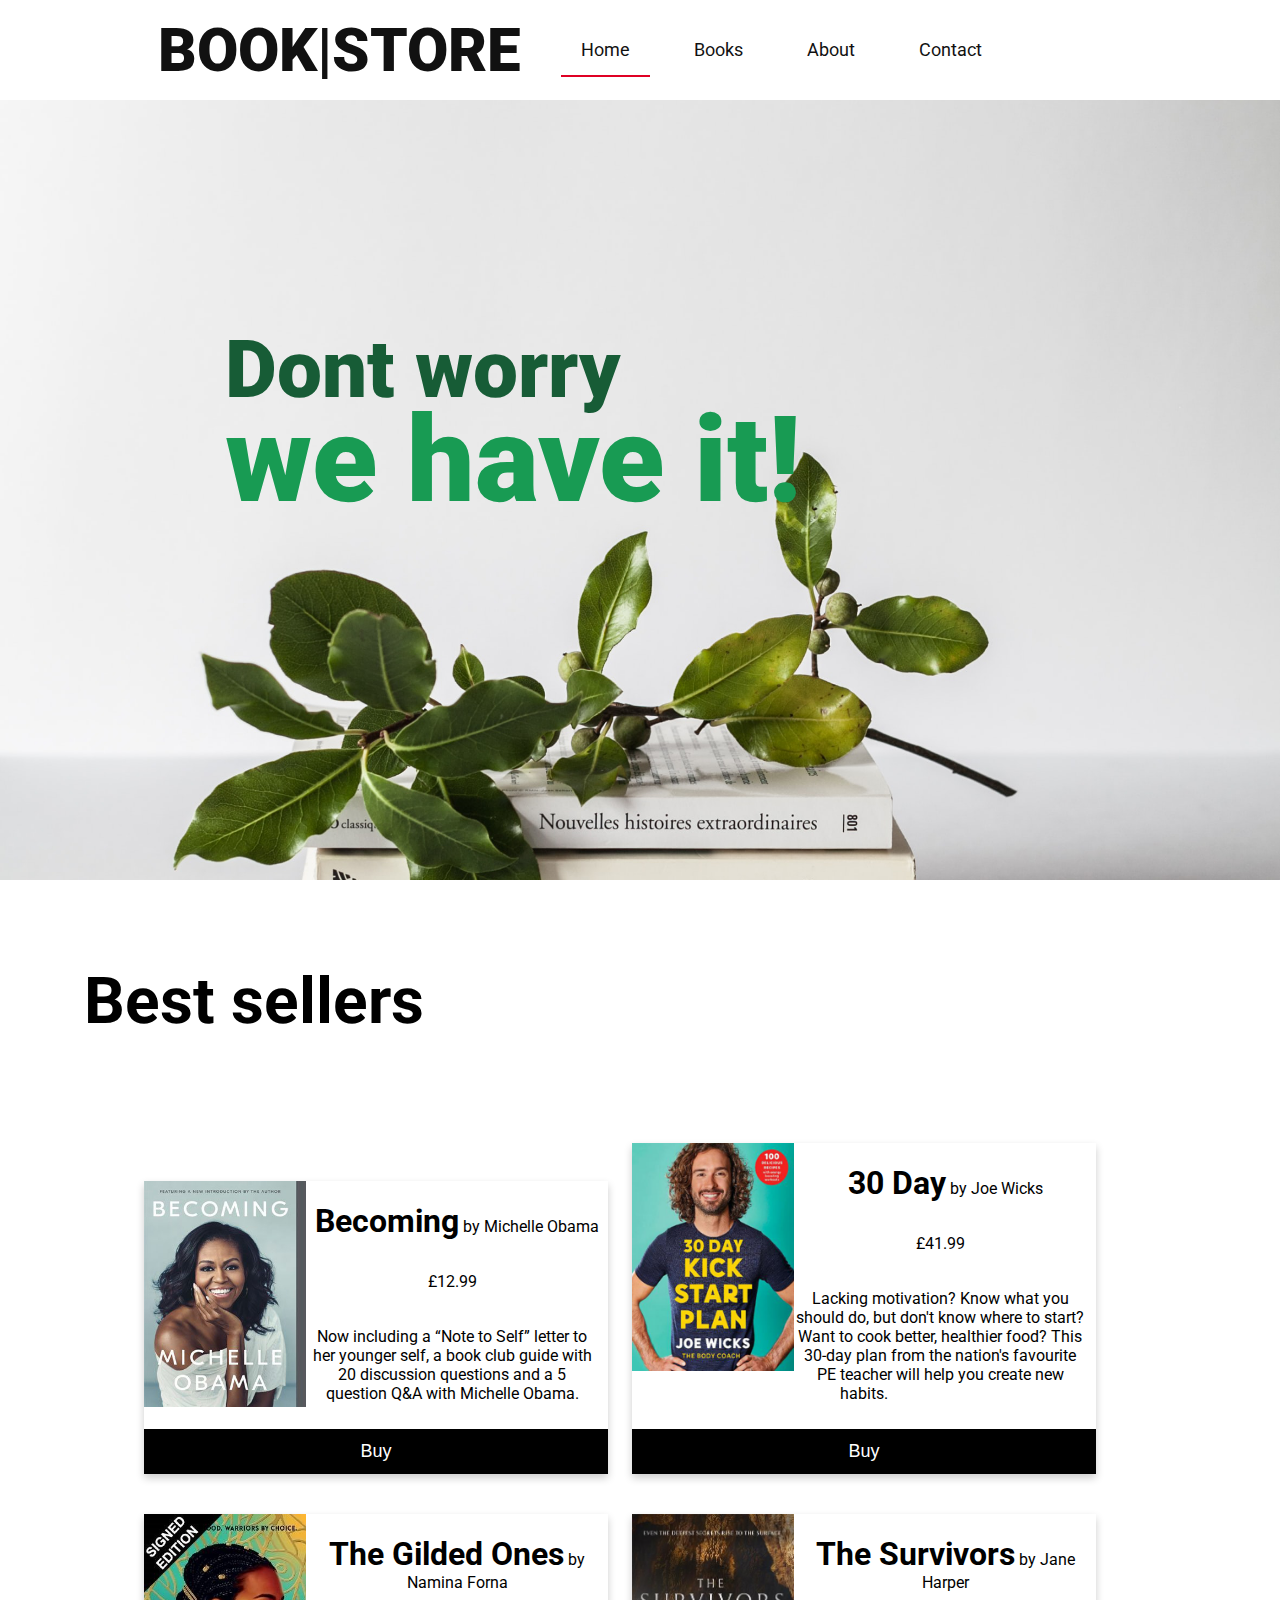
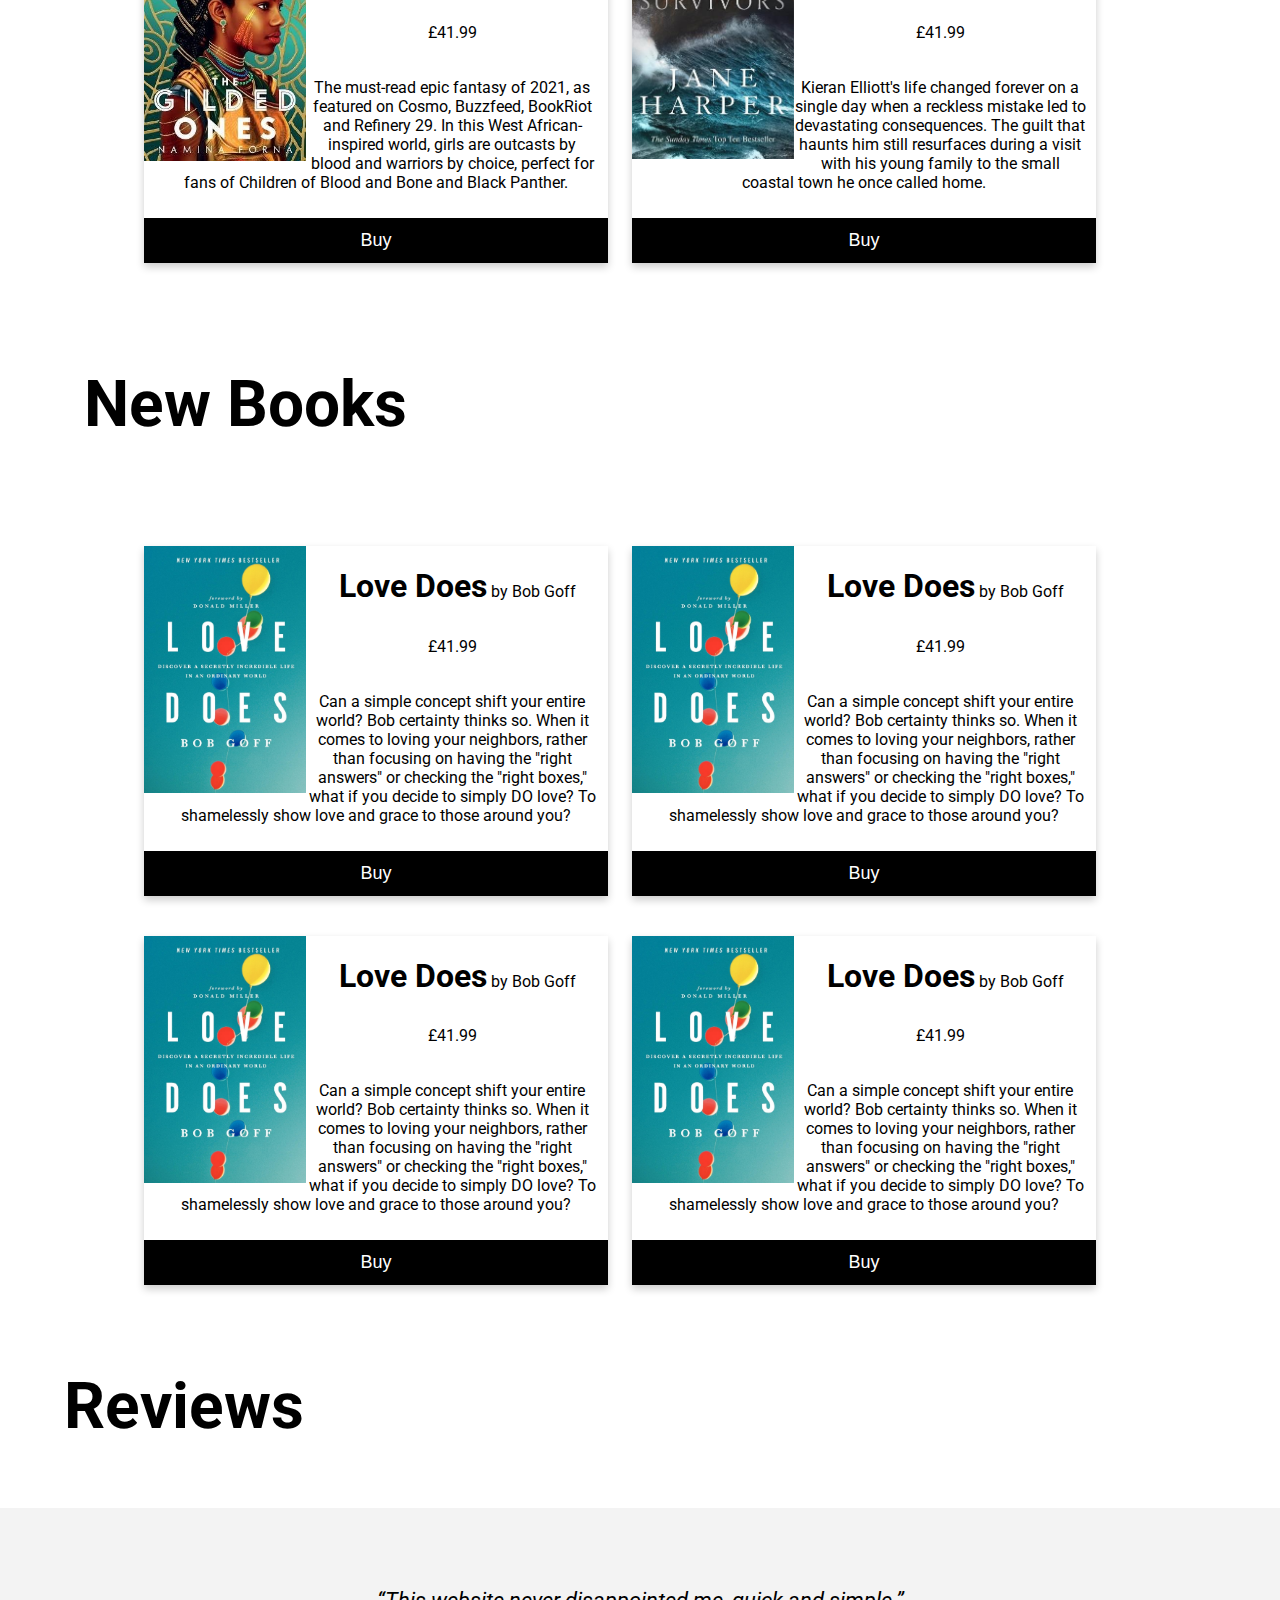
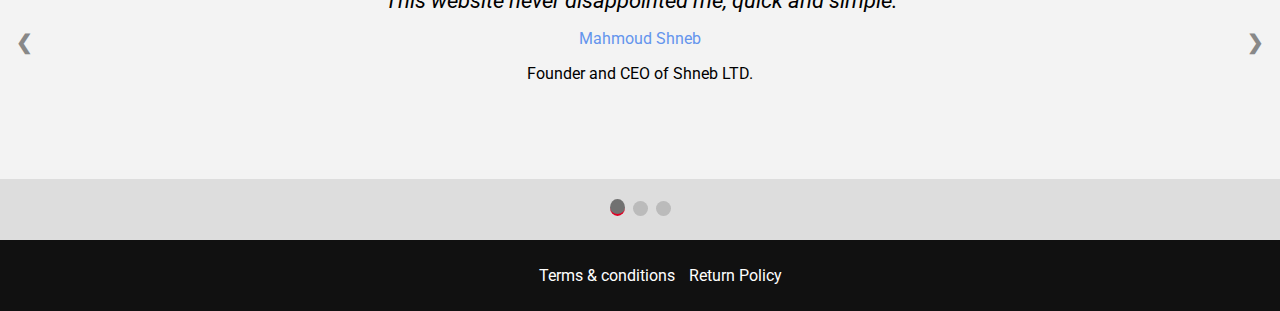
<file: website/index.html>
<!DOCTYPE html>
<html lang="en">
<head>
    <meta charset="UTF-8">
    <meta http-equiv="X-UA-Compatible" content="IE=edge">
    <meta name="viewport" content="width=device-width, initial-scale=1.0">
    <link rel="stylesheet" href="css/style.css">
    <link rel="preconnect" href="https://fonts.gstatic.com">
    <link href="https://fonts.googleapis.com/css2?family=Roboto:wght@100;300;400;500;700;900&display=swap" rel="stylesheet">

    <title>BookStore | Home</title>

</head>
<body>
    <header>
        <a href="index.html" class="navLogo">BOOK|STORE</a>
        <nav>
            <ul>
                <li><a href="index.html" class="active" title="Home page for Book Store">Home</a></li>
                <li><a href="books.html" title="product page for Book Store">Books</a></li>
                <li><a href="about.html"  title="about page for Book Store">About</a></li>
                <li><a href="contact.php" title="contact page for Book Store">Contact</a></li>
            </ul>
        </nav>
    </header>
    <main>
        <section class="indexBanner" aria-label="Stack of books.">
            <h1>Dont worry<br><span id="weHaveIt">we have it!</span></h1>
        </section>
        <section class="bestSellers">
            <h3>Best sellers</h3>
            <section class="box">
                    <article class="productCard">
                        <img src="img/becoming.jpg" alt="Becoming- Michelle Obama">
                        <h4><span class="bookName">Becoming</span> by Michelle Obama</h4>
                        <p class="price">£12.99</p>
                        <p>Now including a “Note to Self” letter to her younger self, a book club guide with 20 discussion
                            questions and a 5 question Q&A with Michelle Obama.</p>
                        <button onclick="window.location.href='payment.html'">Buy</button>
                    </article>
                    <article class="productCard">
                        <img src="img/30DayKickStartPlan.jpg" alt="30 Day Kick Start Plan- Bob Goff">
                        <h4><span class="bookName">30 Day</span> by Joe Wicks</h4>
                        <p class="price">£41.99</p>
                        <p>Lacking motivation? Know what you should do, but don't know where to start?
                            Want to cook better, healthier food? This 30-day plan from the nation's favourite PE teacher will help you create new habits.</p>
                        <button onclick="window.location.href='payment.html'">Buy</button>
                    </article>
                    <article class="productCard">
                        <img src="img/TheGildedOnes.jpg" alt="The Gilded Ones- Namina Forna ">
                        <h4><span class="bookName">The Gilded Ones</span> by Namina Forna </h4>
                        <p class="price">£41.99</p>
                        <p>The must-read epic fantasy of 2021, as featured on Cosmo, Buzzfeed, BookRiot and Refinery 29.
                            In this West African-inspired world, girls are outcasts by blood and warriors by choice, perfect for
                            fans of Children of Blood and Bone and Black Panther.</p>
                        <button onclick="window.location.href='payment.html'">Buy</button>
                    </article>
                    <article class="productCard">
                        <img src="img/TheSurvivors.jpg" alt="The Survivors- Jane Harper">
                        <h4><span class="bookName">The Survivors</span> by Jane Harper</h4>
                        <p class="price">£41.99</p>
                        <p>Kieran Elliott's life changed forever on a single day when a reckless
                            mistake led to devastating consequences. The guilt that haunts him still resurfaces during a visit with his
                            young family to the small coastal town he once called home.</p>
                        <button onclick="window.location.href='payment.html'">Buy</button>
                    </article>
                </section>
        </section>
        <section class="newStock">
            <h3>New Books</h3>
            <section class="box">
                    <article class="productCard">
                        <img src="img/BookLoveDoes.jpg" alt="Love Does- Bob Goff">
                        <h4><span class="bookName">Love Does</span> by Bob Goff</h4>
                        <p class="price">£41.99</p>
                        <p>Can a simple concept shift your entire world?
                            Bob certainty thinks so. When it comes to loving your neighbors,
                            rather than focusing on having the "right answers" or checking the "right boxes,"
                            what if you decide to simply DO love? To shamelessly show love and grace to those around you?</p>
                        <button onclick="window.location.href='payment.html'">Buy</button>
                    </article>
                    <article class="productCard">
                        <img src="img/BookLoveDoes.jpg" alt="Love Does- Bob Goff">
                        <h4><span class="bookName">Love Does</span> by Bob Goff</h4>
                        <p class="price">£41.99</p>
                        <p>Can a simple concept shift your entire world?
                            Bob certainty thinks so. When it comes to loving your neighbors,
                            rather than focusing on having the "right answers" or checking the "right boxes,"
                            what if you decide to simply DO love? To shamelessly show love and grace to those around you?</p>
                        <button onclick="window.location.href='payment.html'">Buy</button>
                    </article>
                    <article class="productCard">
                        <img src="img/BookLoveDoes.jpg" alt="Love Does- Bob Goff">
                        <h4><span class="bookName">Love Does</span> by Bob Goff</h4>
                        <p class="price">£41.99</p>
                        <p>Can a simple concept shift your entire world?
                            Bob certainty thinks so. When it comes to loving your neighbors,
                            rather than focusing on having the "right answers" or checking the "right boxes,"
                            what if you decide to simply DO love? To shamelessly show love and grace to those around you?</p>
                        <button onclick="window.location.href='payment.html'">Buy</button>
                    </article>              
                    <article class="productCard">
                        <img src="img/BookLoveDoes.jpg" alt="Love Does- Bob Goff">
                        <h4><span class="bookName">Love Does</span> by Bob Goff</h4>
                        <p class="price">£41.99</p>
                        <p>Can a simple concept shift your entire world?
                            Bob certainty thinks so. When it comes to loving your neighbors,
                            rather than focusing on having the "right answers" or checking the "right boxes,"
                            what if you decide to simply DO love? To shamelessly show love and grace to those around you?</p>
                        <button onclick="window.location.href='payment.html'">Buy</button>
                    </article>
                </section>
        </section>
        <section class="reviews">
            <h3>Reviews</h3>
            <section class="reviewsBox">
                <section class="slideShowContainer">
                    <article class="reviewCard">
                        <q>This website never disappointed me, quick and simple.</q>
                        <p class="author">Mahmoud Shneb</p>
                        <p class="occupation">Founder and CEO of Shneb LTD.</p>
                    </article>
                    <article class="reviewCard">
                        <q>Great service, fast and efficient way to order my next wonder.</q>
                        <p class="author">Marie Carroll</p>
                        <p class="occupation">Senior Lecturer</p>
                    </article>
                    <article class="reviewCard">
                        <q>Great website, easy and minimalist design.</q>
                        <p class="author">Yanlong Zhang</p>
                        <p class="occupation">Unit Leader.</p>
                    </article>
                        <a class="prev" onclick="plusSlides(-1)">&#10094;</a>
                        <a class="next" onclick="plusSlides(1)">&#10095;</a>
                </section>
                    <article class="dotContainer">
                        <span class="dot" onclick="currentSlide(1)"></span>
                        <span class="dot" onclick="currentSlide(2)"></span>
                        <span class="dot" onclick="currentSlide(3)"></span>
                    </article>
            </section>
        </section>
    </main>
    <footer>
        <ul>
            <li><a href="#">Terms & conditions</a></li>
            <li><a href="#">Return Policy</a></li>
        </ul>
    </footer>
        <script src="js/reviewsSlides.js"></script>
</body>
</html>
</file>
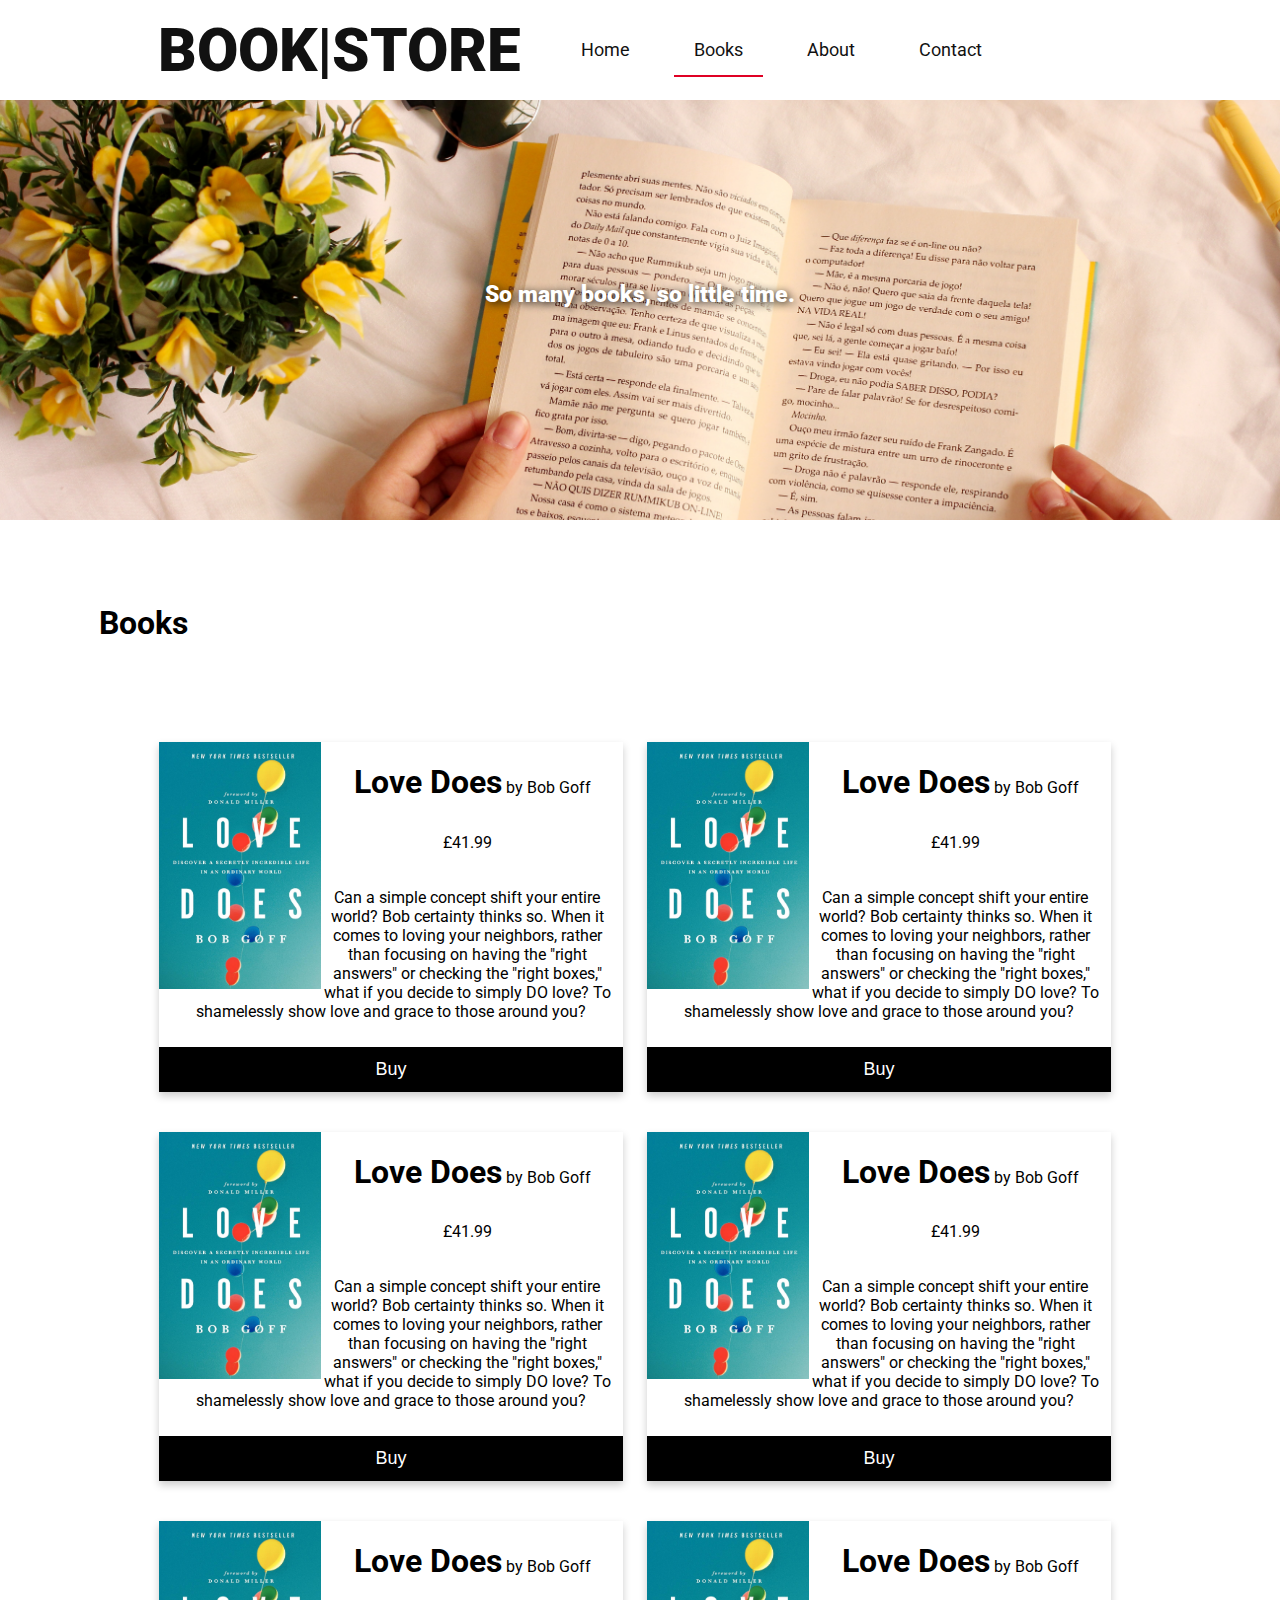
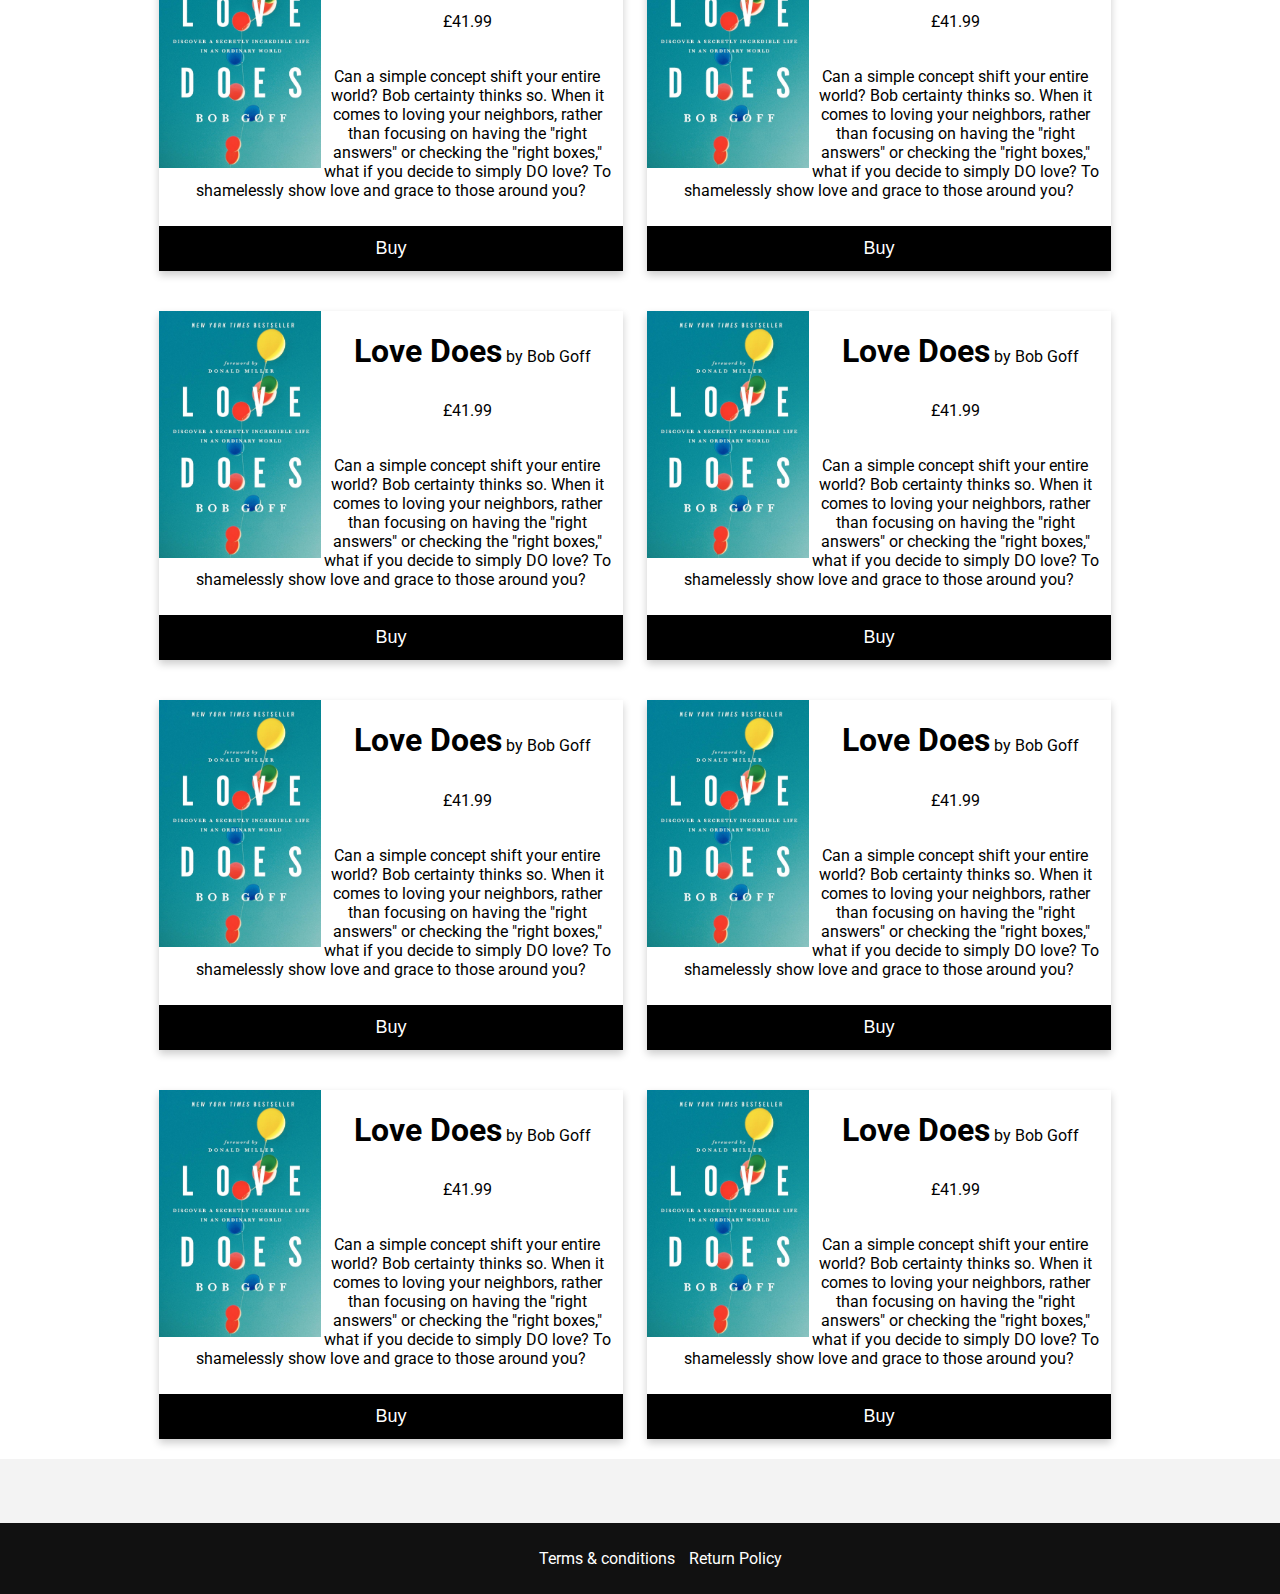
<file: website/books.html>
<!DOCTYPE html>
<html lang="en">
<head>
    <meta charset="UTF-8">
    <meta http-equiv="X-UA-Compatible" content="IE=edge">
    <meta name="viewport" content="width=device-width, initial-scale=1.0">
    <link rel="stylesheet" href="css/style.css">
    <link rel="preconnect" href="https://fonts.gstatic.com">
    <link href="https://fonts.googleapis.com/css2?family=Roboto:wght@100;300;400;500;700;900&display=swap" rel="stylesheet">

    <title>BookStore | Books</title>
</head>
<body>
    <header>
        <a href="index.html" class="navLogo">BOOK|STORE</a>
        <nav>
            <ul>
                <li><a href="index.html" title="Home page for Book Store">Home</a></li>
                <li><a href="books.html" class="active" title="product page for Book Store">Books</a></li>
                <li><a href="about.html"  title="about page for Book Store">About</a></li>
                <li><a href="contact.php" title="contact page for Book Store">Contact</a></li>
            </ul>
        </nav>
    </header>
    <main>
        <section class="booksBanner" aria-label="library">
                <h1>So many books, so little time.</h1>
        </section>
        <section class="books">
            <h3>Books</h3>
            <section class="box">
                <article class="productCard">
                    <img src="img/BookLoveDoes.jpg" alt="Love Does- Bob Goff">
                    <h4><span class="bookName">Love Does</span> by Bob Goff</h4>
                    <p class="price">£41.99</p>
                    <p>Can a simple concept shift your entire world?
                        Bob certainty thinks so. When it comes to loving your neighbors,
                        rather than focusing on having the "right answers" or checking the "right boxes,"
                        what if you decide to simply DO love? To shamelessly show love and grace to those around you?</p>
                    <button onclick="window.location.href='payment.php'">Buy</button>
                </article>
                <article class="productCard">
                    <img src="img/BookLoveDoes.jpg" alt="Love Does- Bob Goff">
                    <h4><span class="bookName">Love Does</span> by Bob Goff</h4>
                    <p class="price">£41.99</p>
                    <p>Can a simple concept shift your entire world?
                        Bob certainty thinks so. When it comes to loving your neighbors,
                        rather than focusing on having the "right answers" or checking the "right boxes,"
                        what if you decide to simply DO love? To shamelessly show love and grace to those around you?</p>
                    <button onclick="window.location.href='payment.php'">Buy</button>
                </article>
                <article class="productCard">
                    <img src="img/BookLoveDoes.jpg" alt="Love Does- Bob Goff">
                    <h4><span class="bookName">Love Does</span> by Bob Goff</h4>
                    <p class="price">£41.99</p>
                    <p>Can a simple concept shift your entire world?
                        Bob certainty thinks so. When it comes to loving your neighbors,
                        rather than focusing on having the "right answers" or checking the "right boxes,"
                        what if you decide to simply DO love? To shamelessly show love and grace to those around you?</p>
                    <button onclick="window.location.href='payment.php'">Buy</button>
                </article>
                <article class="productCard">
                    <img src="img/BookLoveDoes.jpg" alt="Love Does- Bob Goff">
                    <h4><span class="bookName">Love Does</span> by Bob Goff</h4>
                    <p class="price">£41.99</p>
                    <p>Can a simple concept shift your entire world?
                        Bob certainty thinks so. When it comes to loving your neighbors,
                        rather than focusing on having the "right answers" or checking the "right boxes,"
                        what if you decide to simply DO love? To shamelessly show love and grace to those around you?</p>
                    <button onclick="window.location.href='payment.php'">Buy</button>
                </article>
                <article class="productCard">
                    <img src="img/BookLoveDoes.jpg" alt="Love Does- Bob Goff">
                    <h4><span class="bookName">Love Does</span> by Bob Goff</h4>
                    <p class="price">£41.99</p>
                    <p>Can a simple concept shift your entire world?
                        Bob certainty thinks so. When it comes to loving your neighbors,
                        rather than focusing on having the "right answers" or checking the "right boxes,"
                        what if you decide to simply DO love? To shamelessly show love and grace to those around you?</p>
                    <button onclick="window.location.href='payment.php'">Buy</button>
                </article>
                <article class="productCard">
                    <img src="img/BookLoveDoes.jpg" alt="Love Does- Bob Goff">
                    <h4><span class="bookName">Love Does</span> by Bob Goff</h4>
                    <p class="price">£41.99</p>
                    <p>Can a simple concept shift your entire world?
                        Bob certainty thinks so. When it comes to loving your neighbors,
                        rather than focusing on having the "right answers" or checking the "right boxes,"
                        what if you decide to simply DO love? To shamelessly show love and grace to those around you?</p>
                    <button onclick="window.location.href='payment.php'">Buy</button>
                </article>
                <article class="productCard">
                    <img src="img/BookLoveDoes.jpg" alt="Love Does- Bob Goff">
                    <h4><span class="bookName">Love Does</span> by Bob Goff</h4>
                    <p class="price">£41.99</p>
                    <p>Can a simple concept shift your entire world?
                        Bob certainty thinks so. When it comes to loving your neighbors,
                        rather than focusing on having the "right answers" or checking the "right boxes,"
                        what if you decide to simply DO love? To shamelessly show love and grace to those around you?</p>
                    <button onclick="window.location.href='payment.php'">Buy</button>
                </article>
                <article class="productCard">
                    <img src="img/BookLoveDoes.jpg" alt="Love Does- Bob Goff">
                    <h4><span class="bookName">Love Does</span> by Bob Goff</h4>
                    <p class="price">£41.99</p>
                    <p>Can a simple concept shift your entire world?
                        Bob certainty thinks so. When it comes to loving your neighbors,
                        rather than focusing on having the "right answers" or checking the "right boxes,"
                        what if you decide to simply DO love? To shamelessly show love and grace to those around you?</p>
                    <button onclick="window.location.href='payment.php'">Buy</button>
                </article>
                <article class="productCard">
                    <img src="img/BookLoveDoes.jpg" alt="Love Does- Bob Goff">
                    <h4><span class="bookName">Love Does</span> by Bob Goff</h4>
                    <p class="price">£41.99</p>
                    <p>Can a simple concept shift your entire world?
                        Bob certainty thinks so. When it comes to loving your neighbors,
                        rather than focusing on having the "right answers" or checking the "right boxes,"
                        what if you decide to simply DO love? To shamelessly show love and grace to those around you?</p>
                    <button onclick="window.location.href='payment.php'">Buy</button>
                </article>
                <article class="productCard">
                    <img src="img/BookLoveDoes.jpg" alt="Love Does- Bob Goff">
                    <h4><span class="bookName">Love Does</span> by Bob Goff</h4>
                    <p class="price">£41.99</p>
                    <p>Can a simple concept shift your entire world?
                        Bob certainty thinks so. When it comes to loving your neighbors,
                        rather than focusing on having the "right answers" or checking the "right boxes,"
                        what if you decide to simply DO love? To shamelessly show love and grace to those around you?</p>
                    <button onclick="window.location.href='payment.php'">Buy</button>
                </article>
                <article class="productCard">
                    <img src="img/BookLoveDoes.jpg" alt="Love Does- Bob Goff">
                    <h4><span class="bookName">Love Does</span> by Bob Goff</h4>
                    <p class="price">£41.99</p>
                    <p>Can a simple concept shift your entire world?
                        Bob certainty thinks so. When it comes to loving your neighbors,
                        rather than focusing on having the "right answers" or checking the "right boxes,"
                        what if you decide to simply DO love? To shamelessly show love and grace to those around you?</p>
                    <button onclick="window.location.href='payment.php'">Buy</button>
                </article>
                <article class="productCard">
                    <img src="img/BookLoveDoes.jpg" alt="Love Does- Bob Goff">
                    <h4><span class="bookName">Love Does</span> by Bob Goff</h4>
                    <p class="price">£41.99</p>
                    <p>Can a simple concept shift your entire world?
                        Bob certainty thinks so. When it comes to loving your neighbors,
                        rather than focusing on having the "right answers" or checking the "right boxes,"
                        what if you decide to simply DO love? To shamelessly show love and grace to those around you?</p>
                    <button onclick="window.location.href='payment.php'">Buy</button>
                </article>
            </section>
        </section>
    </main>
    <footer>
        <ul>
            <li><a href="#">Terms & conditions</a></li>
            <li><a href="#">Return Policy</a></li>
        </ul>
    </footer>
</body>
</html>
</file>
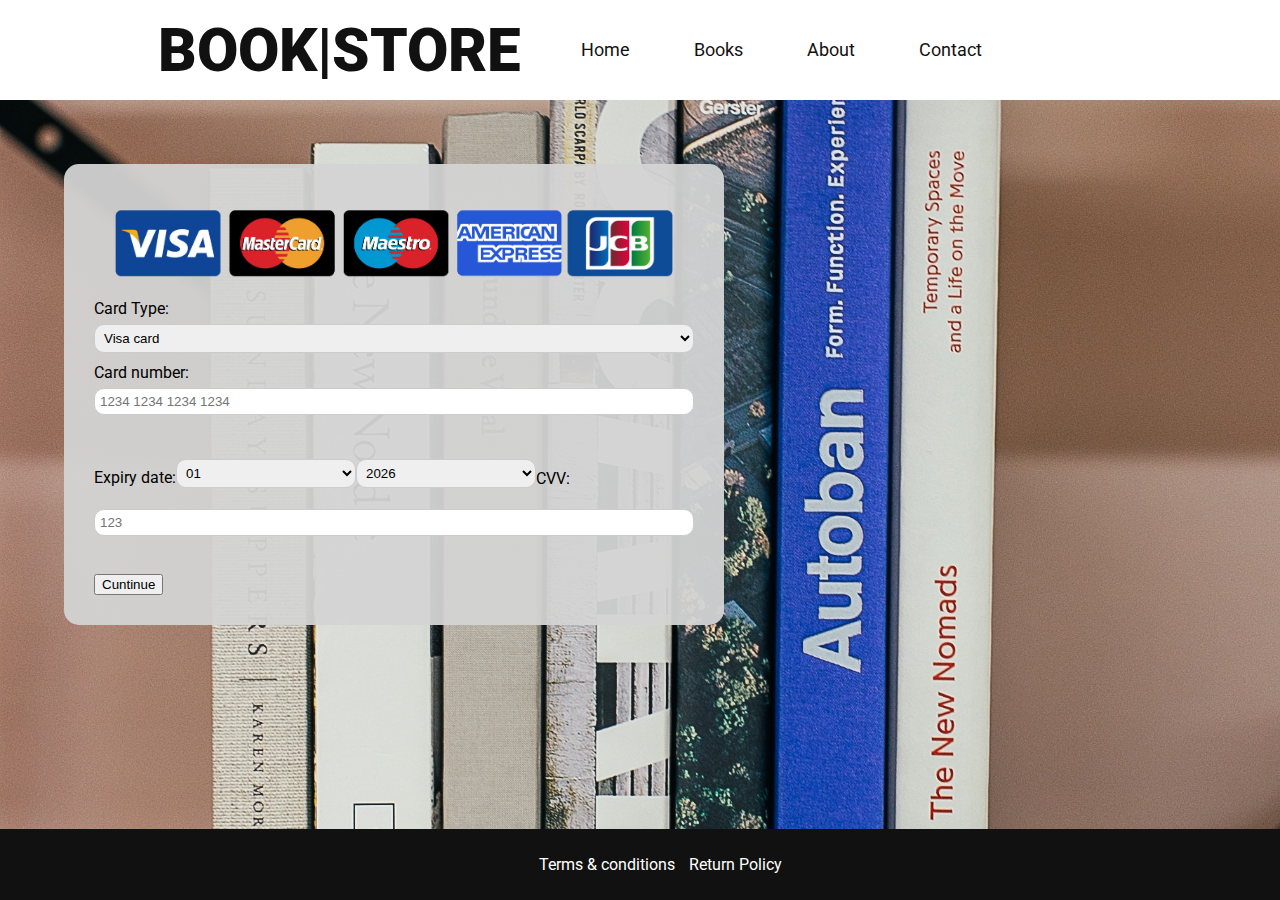
<file: website/payment.html>
<!DOCTYPE html>
<html lang="en">
    <head>
        <meta charset="UTF-8">
        <meta http-equiv="X-UA-Compatible" content="IE=edge">
        <meta name="viewport" content="width=device-width, initial-scale=1.0">
        <link rel="stylesheet" type="text/css" href="css/style.css">
        <link rel="preconnect" href="https://fonts.gstatic.com">
        <link href="https://fonts.googleapis.com/css2?family=Roboto:wght@100;300;400;500;700;900&display=swap" rel="stylesheet">
        <title>BookStore | payment</title>
    </head>
    <body>
    <header>
        <a href="index.html" class="navLogo">BOOK|STORE</a>
        <nav>
            <ul>
                <li><a href="index.html" title="Home page for Book Store">Home</a></li>
                <li><a href="books.html" title="product page for Book Store">Books</a></li>
                <li><a href="about.html"  title="about page for Book Store">About</a></li>
                <li><a href="contact.php" title="contact page for Book Store">Contact</a></li>
            </ul>
        </nav>
    </header>
        <main>
            <section class="paymentBanner">
                <form class="paymentForm" action="success.php" method="POST">
                    <img class="acceptedCards" src="img/icons.png" alt="Merchant Credit Card Logos"/>
                    <label for="cardType" class="paymentLabel">Card Type:</label>
                        <select id="cardType" name="card">
                            <option>Visa card</option>
                            <option>Amex</option>
                            <option>Mastercard</option>
                            <option>JCB Card</option>
                            <option>Maestro Card</option>
                        </select>
                    <label for="cardNumberInput">Card number:</label>
                        <input type="text" id="cardNumberInput" name="cardNumber" placeholder="1234 1234 1234 1234">
                        <p id="cardNumberError"></p>
                        <article id="expiryContainer">
                    <label for="expiryMonth">Expiry date:</label>
                        <select id="expiryMonth" name="expiryMonth">
                            <option selected> Month </option>
                            <option>12</option>
                        </select>
                        <select id="expiryYear" name="expiryYear">
                            <option selected>2021</option>
                            <option>2030</option>
                        </select>
                        <p id="expiryError"></p>
                        </article>
                    <label for="cvvInput">CVV:</label>
                        <input type="text" name="cvv" id="cvvInput" placeholder="123" maxlength="4">
                        <p id="cvvError"></p>
                        <input type="hidden" name="hidden" id="hidden" value="" >
                        <button id="btn" type="submit" name="submit">Cuntinue</button>
                </form>
            </section>
        </main>
        <footer>
            <ul>
                <li><a href="#">Terms & conditions</a></li>
                <li><a href="#">Return Policy</a></li>
            </ul>
        </footer>
        <script src="js/paymentValidation.js"></script>
    </body>
</html>
</file>
<file: website/css/style.css>
/* GGG */
*{
    text-decoration: none;
    list-style: none;
}
body{
    font-family: 'Roboto', sans-serif;
    background-color: #f3f3f3;
    margin: 0 auto;
    padding: 0;
    border: 0;
}
/* //////////////////////////////////header\\\\\\\\\\\\\\\\\\\\\\\\\\ */
header{
    background-color: #fff;
    width: 100%;
    height: 100px;
}
header .navLogo{
    font-size: 24px;
    font-weight: 900;
    color: #111;
    display: block;
    margin: 0 auto;
    text-align: center;
    padding: 20px 0;
}
header nav ul{
    margin: 0 auto;
    width: fit-content;
}
header nav ul li{
    display: inline-block;
    padding: 0 12px;
}
header nav ul li a{
    font-size: 16px;
    color: #111;
}
/* ///////////////////////////////index\\\\\\\\\\\\\\\\\\\\\\\\\\\\\ */

.indexBanner{
    width: 100%;
    height: calc(100vh - 120px);
    background-image: url('../img/indexBanner.png');
    background-repeat: no-repeat;
    background-position: center;
    background-size: cover;
}
.indexBanner h1{
    line-height: 70px;
    margin: 0 ;
    font-size: 60px;
    font-weight: 900;
    color: rgb(23, 92, 54);
    text-align: center;
}

#weHaveIt{
    font-size: 1.5em;
    color: rgb(24, 155, 83);
}

.bestSellers, .newStock, .reviews, .books{
    width: 100%;
    display: block;
}

.bestSellers h3, .newStock h3, .reviews h3, .books h3{
    padding: 20px;
    font-size: 2em;
}
.reviews h3{
    padding: 0;
    font-size: 2em;
}
.reviews .reviewCard{
    display: none;
    padding: 80px;
    text-align: center;
}

.prev, .next {
    cursor: pointer;
    position: absolute;
    top: 50%;
    width: auto;
    margin-top: -30px;
    padding: 16px;
    color: #888;
    font-weight: bold;
    font-size: 20px;
    border-radius: 0 3px 3px 0;
    user-select: none;
}

.next {
    position: absolute;
    right: 0;
    border-radius: 3px 0 0 3px;
}

.prev:hover, .next:hover {
    background-color: rgba(0,0,0,0.8);
    color: white;
}

.dotContainer {
    text-align: center;
    padding: 20px;
    background: #ddd;
}

.dot {
    cursor: pointer;
    height: 15px;
    width: 15px;
    margin: 0 2px;
    background-color: #bbb;
    border-radius: 50%;
    display: inline-block;
    transition: background-color 0.6s ease;
}

.dotContainer .active, .dot:hover {
    background-color: #717171;
}

.reviewCard q {
    font-style: italic;
    font-size: 22px;
}

.author {
    color: cornflowerblue;
}
  
.slideShowContainer{
    position: relative;
    background: #f3f3f3;
}

/* //////////////////////////////////Books\\\\\\\\\\\\\\\\\\\\\\\\\\\ */
.booksBanner{
    width: 100%;
    height: calc(60vh - 120px);
    background-image: url('../img/booksBanner.jpg');
    background-repeat: no-repeat;
    background-position: center;
    background-size: cover;
}

.booksBanner h1{
    line-height: 30px;
    margin: 0 ;
    font-size: 23px;
    font-weight: 900;
    color: rgb(255, 255, 255);
    text-align: center;
    text-shadow: 2px 2px 8px #111;
    padding: 20vh 0 0 0 ;
}

.productCard{
    box-shadow: 0 4px 8px 0 rgba(0, 0, 0, 0.2);
    width: 90%;
    text-align: center;
    margin: 20px 0  20px 20px ;
    display: inline-block;
}

.productCard h4{
    font-weight: 400;
}

.productCard p{
    padding: 10px;
}

.bookName{
    font-size: 2em;  
    font-weight: 700;
}

.productCard img{
    width: 35%;
    float: left;
}

.productCard button {
    border: none;
    outline: 0;
    padding: 12px;
    color: white;
    background-color: #000;
    text-align: center;
    cursor: pointer;
    width: 100%;
    font-size: 18px;
}

.productCard button a{
    color: white;
    padding: 20px;
}

.books{
    padding: 0 0 0 15px;
}

/* ////////////////////////////////ABOUT\\\\\\\\\\\\\\\\\\\\\\\\\\\\ */

.aboutDiscription{
    padding: 25px;
}

.aboutBanner{
    width: 100%;
    height: calc(60vh - 120px);
    background-image: url('../img/aboutBanner.jpg');
    background-repeat: no-repeat;
    background-position: center;
    background-size: cover;
}

/* ////////////////////////////////CONTACT US\\\\\\\\\\\\\\\\\\\\\\\ */
.contactBanner{
    width: 100%;
    height: calc(100vh - 175px);
    background-image: url('../img/contactBG.jpg');
    background-repeat: no-repeat;
    background-position: center;
    background-size: cover;
}
.contactForm{
    position: absolute;
    margin: 15vh 0 0 25px;
    max-width: 70%;
    padding: 30px;
    background-color: rgba(255, 255, 255, 0.85);
    border-radius: 15px;
}
input[type=text], textarea {
    width: 100%; 
    padding: 15px; 
    border: 1px solid #ccc;
    border-radius: 10px;
    box-sizing: border-box;
    margin-top: 6px;
    margin-bottom: 16px;
    resize: vertical;
    max-height:200px
}
input[type=submit] {
    background-color: #006699;
    color: white;
    padding: 10px 15px;
    border: none;
    border-radius: 50px;
    cursor: pointer;
    font-size: 20px;
}
input[type=submit]:hover {
    background-color: #df0024;
}
  /* /////////////////////////////Footer\\\\\\\\\\\\\\\\\\\\\\\\\\\\\ */
footer{
    width: calc(100% - 80px);
    padding: 10px 40px;
    background-color: #111;
}
footer ul li{
    display: inline-block;
    margin: 0 auto;

}
footer ul li a{
    color: white;
    padding: 0 5px;
    text-align: center;
}
/* //////////////////////////payment\\\\\\\\\\\\\\\\\\\\\\\\\\\\\\\\\ */
.paymentBanner{
    width: 100%;
    height: calc(100vh - 171px);
    background-image: url('../img/PaymentBG.jpg');
    background-repeat: no-repeat;
    background-position: center;
    background-size: cover;
}
.paymentForm{
    position: absolute;
    margin: 5%;
    max-width: 60%;
    padding: 30px;
    background-color: rgba(212, 212, 212, 0.945);
    border-radius: 15px;
}
.paymentForm label{
    float: left;
}
.paymentForm select{
    width: 100%;
    float: left;
}
.acceptedCards{
    max-width: 100%;
}
.paymentBanner .paymentForm p{
    color: #292929;
    font-size: 12px;
    font-weight: 400;
    padding: 2px;
}
#cardType, #expiryMonth, #expiryYear, input[type=text]  {
    width: 100%; 
    padding: 5px; 
    border: 1px solid #ccc;
    border-radius: 10px;
    box-sizing: border-box;
    margin-top: 6px;
    margin-bottom: 10px;
    resize: vertical;
    max-height:200px
}
#expiryMonth, #expiryYear {
    width: 30%;
}
input[type=submit] {
    background-color: #006699;
    color: white;
    padding: 10px 15px;
    border: none;
    border-radius: 50px;
    cursor: pointer;
    font-size: 20px;
}
input[type=submit]:hover {
    background-color: #df0024;
}
.paymentForm h1{
    font-weight: 400;
}
.active{
    border-bottom:  2px #df0024 solid;
}

@media only screen and ( min-width: 1000px){
    .paymentForm{
        max-width: 600px;
        padding: 30px;
    }
    header .navLogo{
        margin: 15px 0 0 10vw;
        font-size: 60px;
        text-align: left;
        padding: 0 30px;
        float: left;
    }
    header nav ul{
        margin: 0;
        width: 100%;
    }
    header nav ul li{
        display: inline-block;
        padding: 0 10px;
        line-height: 100px;
    }
    header nav ul li a{
        text-align: center;
        margin: 0 auto;
        font-size: 18px;
        padding: 15px 20px;
        transition: 0.4s;
    }
    header nav ul li a:hover{
        background-color: rgba(0, 0, 0, 0.2);
        border-radius: 15px;
    }
    main{
        margin: 0 auto;
        max-width: 1500px;
        background-color: white;
    }
    .indexBanner h1{
        padding: 25vh 0 0 25vh;
        line-height: 90px;
        font-size: 80px;
        text-align: left;
    }
    .bestSellers, .newStock, .books{
        margin: 5vw;
    }
    
    .bestSellers h3, .newStock h3, .reviews h3{
        font-size: 4em;
    }
    .reviews h3{
        margin: 5vw;
    }
    .productCard{
        width: 40%;
        transition: 0.4s;
    }
    .reviews .reviewCard{
        max-width: 700px; 
    }
    .reviews .reviewCard h4{
        font-size: 1.5em;
    }
    .reviews .reviewCard h5{
        font-size: 1em;
    }
    .reviews .reviewCard p{
        font-size: 1em;
    }

    .scrollingContainer{

        white-space: unset;
    }
    .box{
        margin: 60px;
    }
    .booksBanner h1{
        padding: 20vh;
    }
    .productCard:hover{
        transform: scale(1.1);
    }

    .contactForm{
        margin: 25vh 0 0 10vw;
    }

    .reviews .reviewCard{
        margin: 0 auto;
    }

    footer{
        text-align: center;
    }



    #expiryContainer{
        line-height: 50px;
    }
}
</file>
